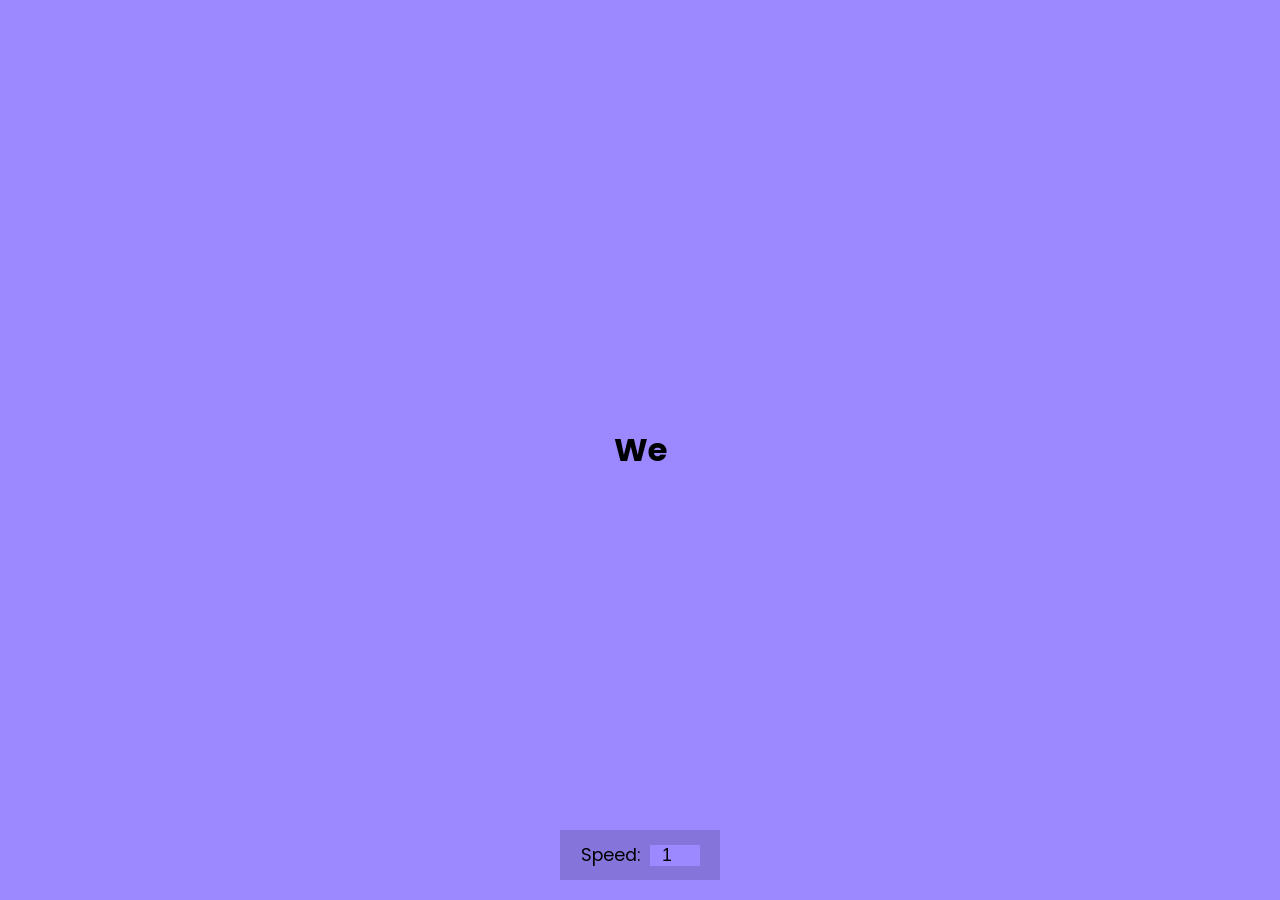
<file: auto-text-effect/index.html>
<!DOCTYPE html>
<html lang="en">
<head>
    <meta charset="UTF-8">
    <meta http-equiv="X-UA-Compatible" content="IE=edge">
    <meta name="viewport" content="width=device-width, initial-scale=1.0">
    <link rel="stylesheet" href="https://pro.fontawesome.com/releases/v5.10.0/css/all.css" integrity="sha384-AYmEC3Yw5cVb3ZcuHtOA93w35dYTsvhLPVnYs9eStHfGJvOvKxVfELGroGkvsg+p" crossorigin="anonymous"/>
    <link rel="stylesheet" href="style.css">
    <script src="script.js" defer></script>
    <title>Auto Text Effect</title>
</head>
<body>
    <h1 id="text">We Love P</h1>
    <div class="toolbox">
        <p>Speed: </p>
        <input type="number" name="number" id="speed" min="1" max="10" value="1">
    </div>
</body>
</html>
</file>
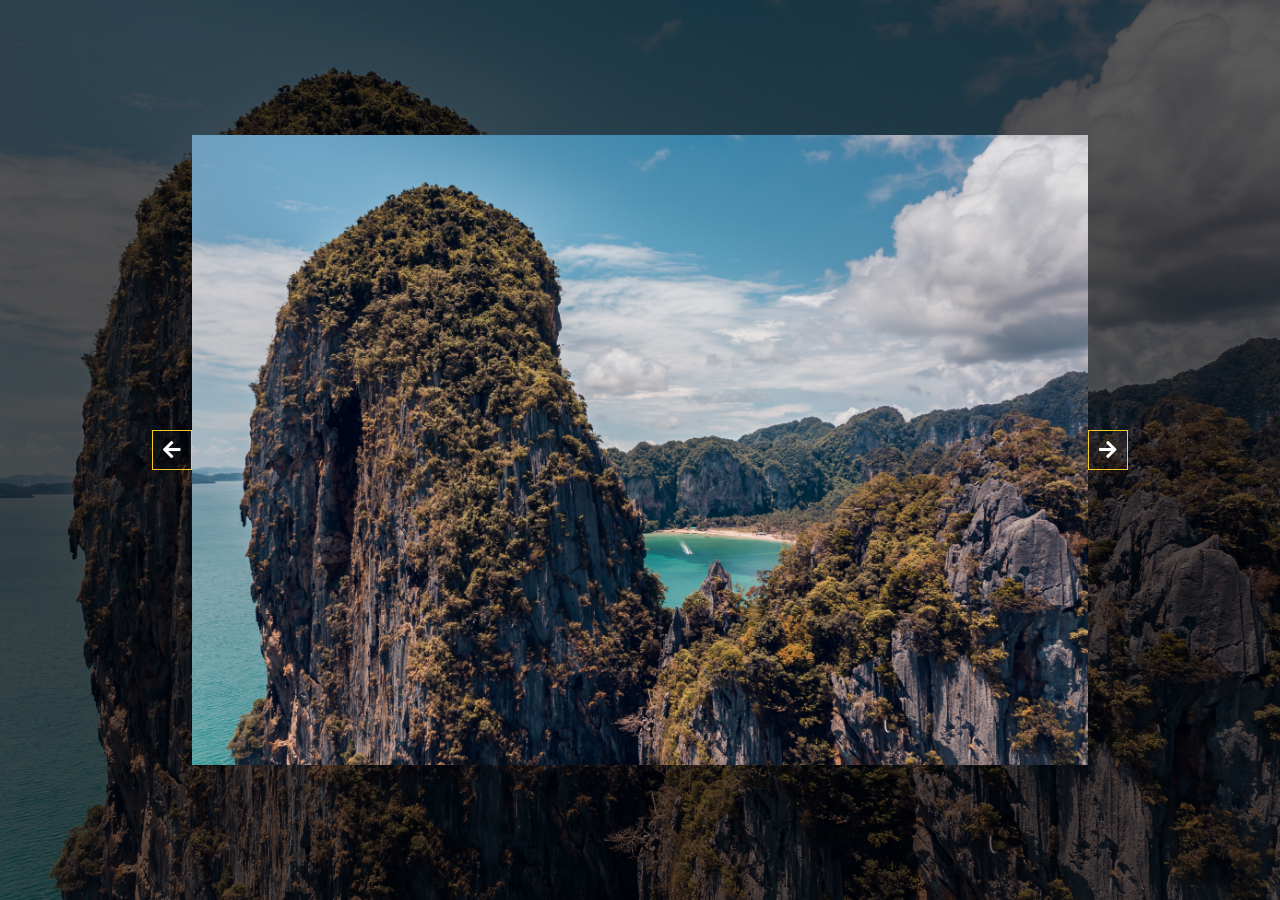
<file: background-slider/index.html>
<!DOCTYPE html>
<html lang="en">
<head>
    <meta charset="UTF-8">
    <meta http-equiv="X-UA-Compatible" content="IE=edge">
    <meta name="viewport" content="width=device-width, initial-scale=1.0">
    <link rel="stylesheet" href="https://pro.fontawesome.com/releases/v5.10.0/css/all.css" integrity="sha384-AYmEC3Yw5cVb3ZcuHtOA93w35dYTsvhLPVnYs9eStHfGJvOvKxVfELGroGkvsg+p" crossorigin="anonymous"/>
    <link rel="stylesheet" href="style.css">
    <script src="script.js" defer></script>
    <title>Background Slider</title>
</head>
<body>
    <div class="container">
        <div class="slide active" style="background-image: url('img/andrzej-suwara-j4glkaOX-ds-unsplash.jpg');">
        </div>
        <div class="slide" style="background-image: url('img/braden-jarvis-prSogOoFmkw-unsplash.jpg');">
        </div>
        <div class="slide" style="background-image: url('img/michael-d-rnKqWvO80Y4-unsplash.jpg');">
        </div>
        <div class="slide" style="background-image: url('img/tianshu-liu-aqZ3UAjs_M4-unsplash.jpg');">
        </div>
    </div>
    <button class="btn left-arrow">
        <i class="fas fa-arrow-left"></i>
    </button>
    <button class="btn right-arrow">
        <i class="fas fa-arrow-right"></i>
    </button>
</body>
</html>
</file>
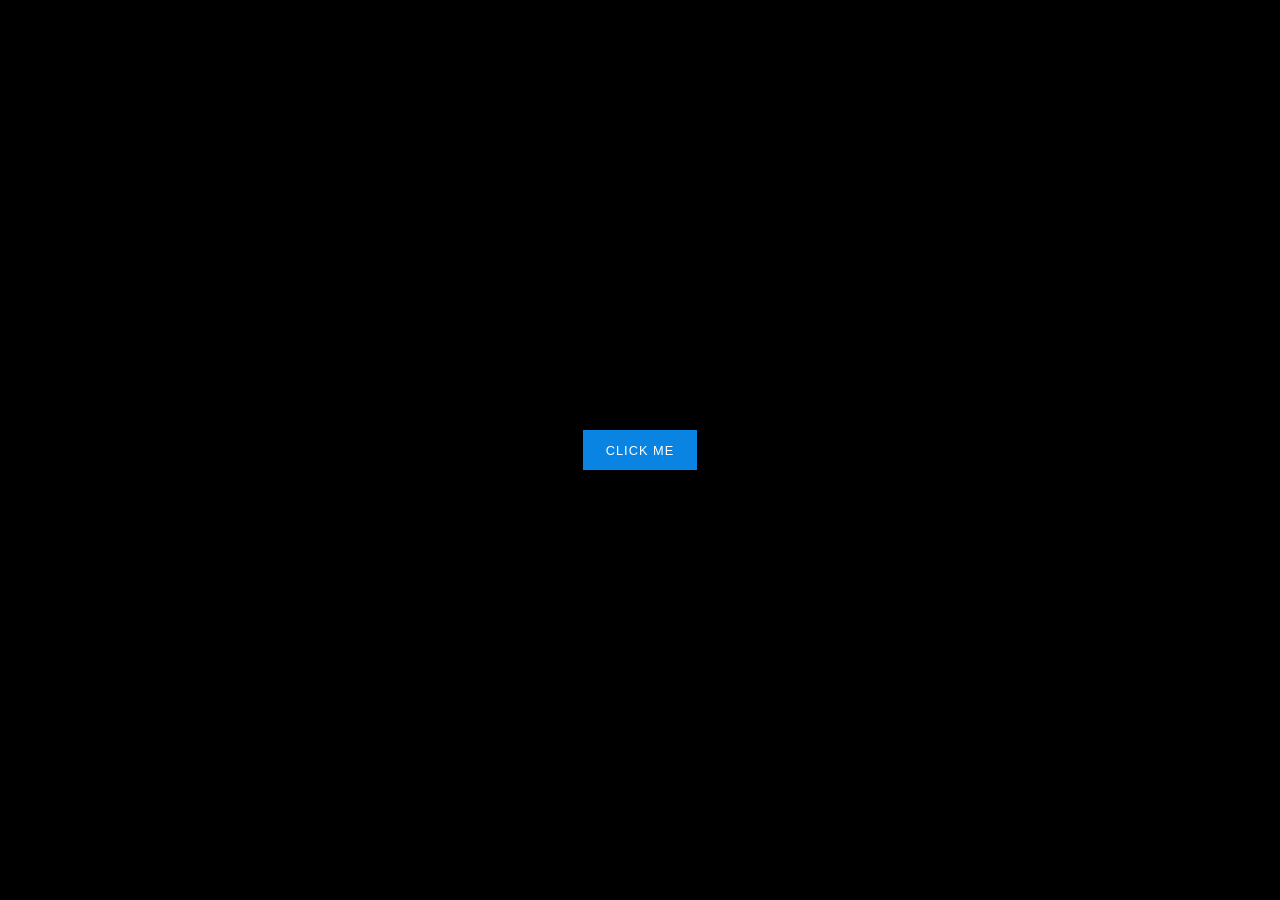
<file: button-ripple-effect/index.html>
<!DOCTYPE html>
<html lang="en">
<head>
    <meta charset="UTF-8">
    <meta http-equiv="X-UA-Compatible" content="IE=edge">
    <meta name="viewport" content="width=device-width, initial-scale=1.0">
    <link rel="stylesheet" href="https://pro.fontawesome.com/releases/v5.10.0/css/all.css" integrity="sha384-AYmEC3Yw5cVb3ZcuHtOA93w35dYTsvhLPVnYs9eStHfGJvOvKxVfELGroGkvsg+p" crossorigin="anonymous"/>
    <link rel="stylesheet" href="style.css">
    <script src="script.js" defer></script>
    <title>Button Ripple Effect</title>
</head>
<body>
    <button>CLICK ME</button>
</body>
</html>
</file>
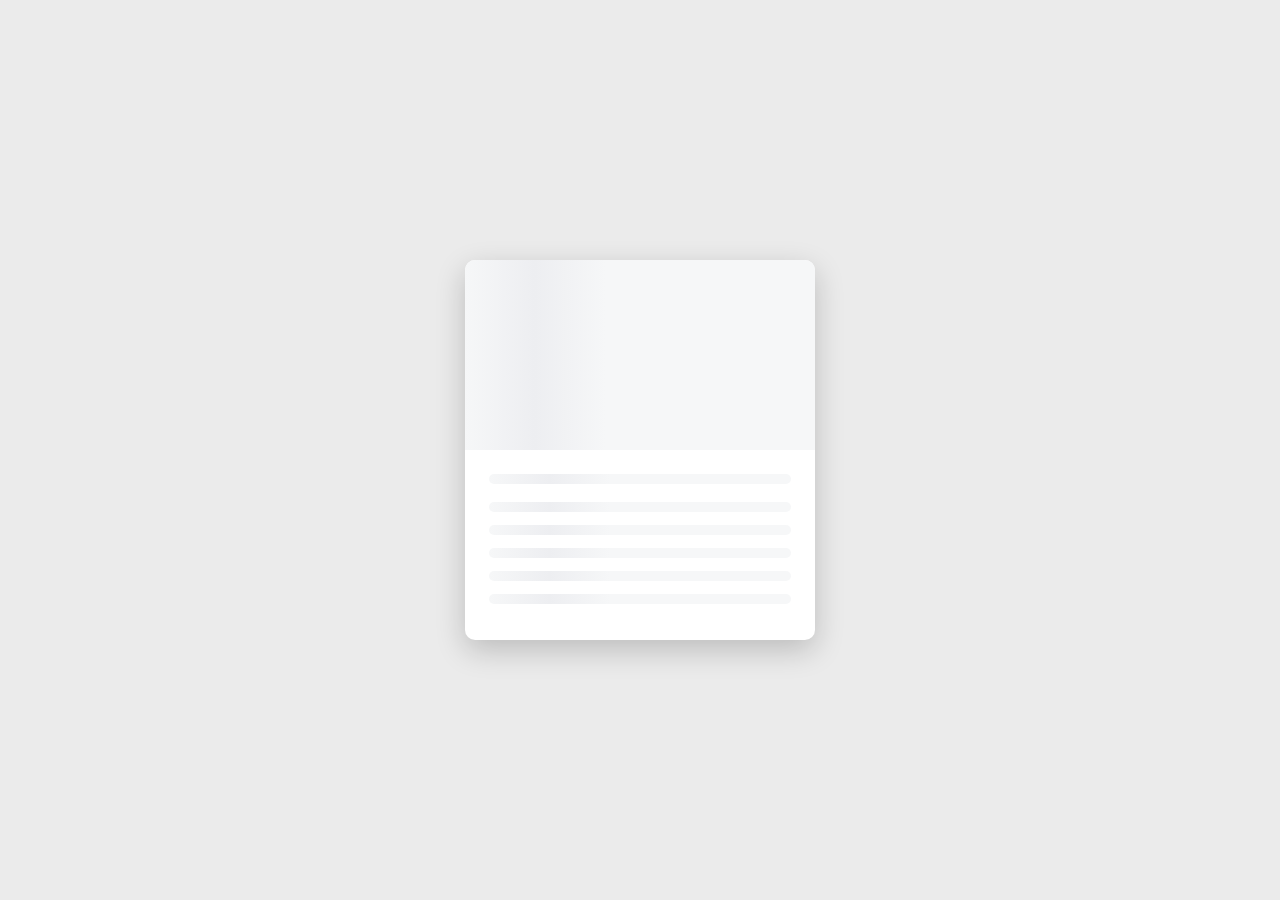
<file: content-placeholder/index.html>
<!DOCTYPE html>
<html lang="en">
<head>
    <meta charset="UTF-8">
    <meta http-equiv="X-UA-Compatible" content="IE=edge">
    <meta name="viewport" content="width=device-width, initial-scale=1.0">
    <link rel="stylesheet" href="https://pro.fontawesome.com/releases/v5.10.0/css/all.css" integrity="sha384-AYmEC3Yw5cVb3ZcuHtOA93w35dYTsvhLPVnYs9eStHfGJvOvKxVfELGroGkvsg+p" crossorigin="anonymous"/>
    <link rel="stylesheet" href="style.css">
    <script src="script.js" defer></script>
    <title>Content Placeholder</title>
</head>
<body>
    <div class="card">
        <div class="card-header animated-bg">
        </div>
        <div class="card-content">
            <h3 id="title" class="animated-bg animated-bg-text">
                &nbsp;
            </h3>
            <p id="content">
                <span class="animated-bg animated-bg-text">&nbsp;</span>
                <span class="animated-bg animated-bg-text">&nbsp;</span>
                <span class="animated-bg animated-bg-text">&nbsp;</span>
                <span class="animated-bg animated-bg-text">&nbsp;</span>
                <span class="animated-bg animated-bg-text">&nbsp;</span>
            </p>
            <div class="card-author">
            </div>
        </div>
    </div>
</body>
</html>
</file>
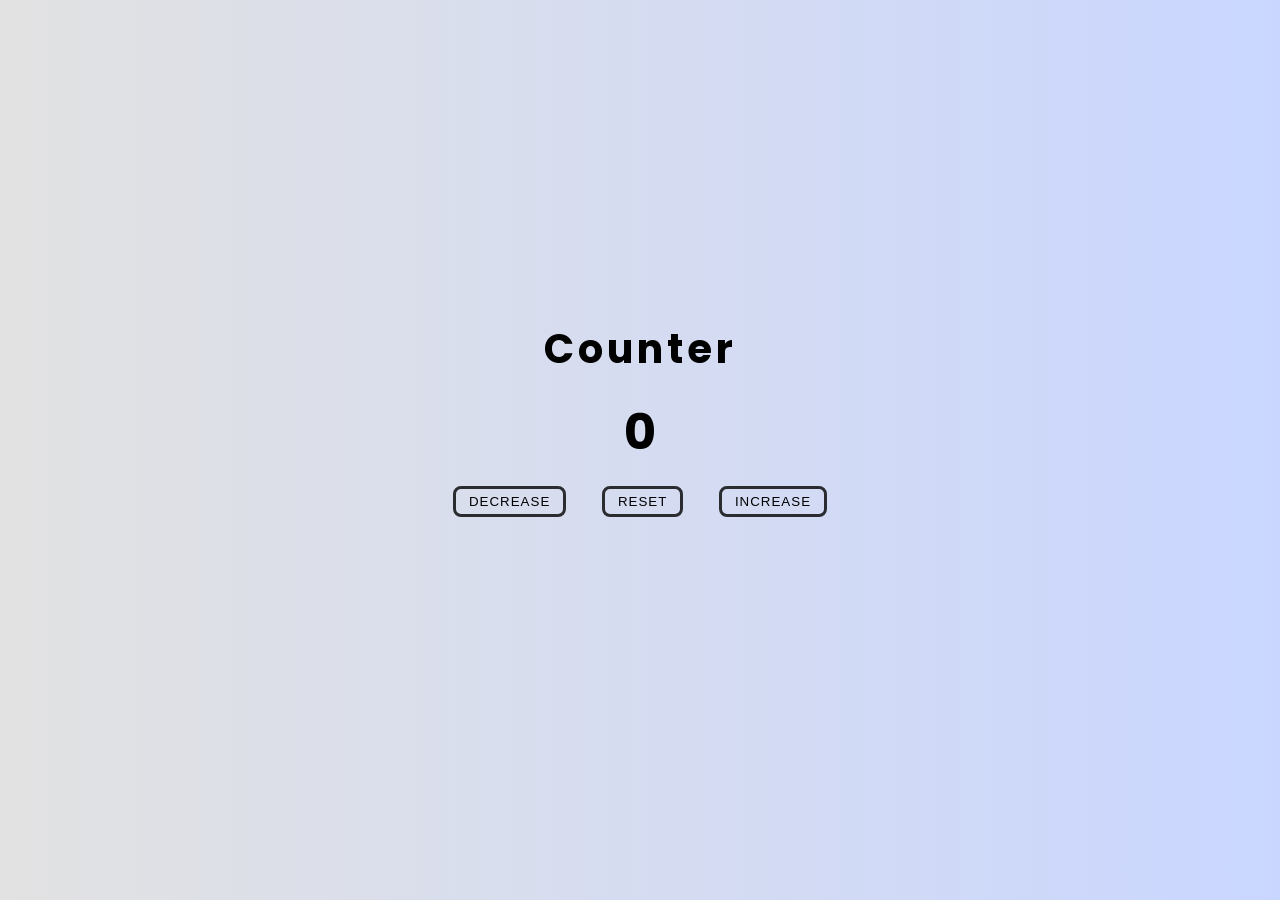
<file: counter/index.html>
<!DOCTYPE html>
<html lang="en">
<head>
    <meta charset="UTF-8">
    <meta http-equiv="X-UA-Compatible" content="IE=edge">
    <meta name="viewport" content="width=device-width, initial-scale=1.0">
    <link rel="stylesheet" href="style.css">
    <script src="script.js" defer></script>
    <title>Counter</title>
</head>
<body>
    <h2>Counter</h2>
    <h1 id="counter">0</h1>
    <div class="button-container">
        <button id="decrease" class="card">DECREASE</button>
        <button id="reset" class="card">RESET</button>
        <button id="increase" class="card">INCREASE</button>
    </div>
</body>
</html>
</file>
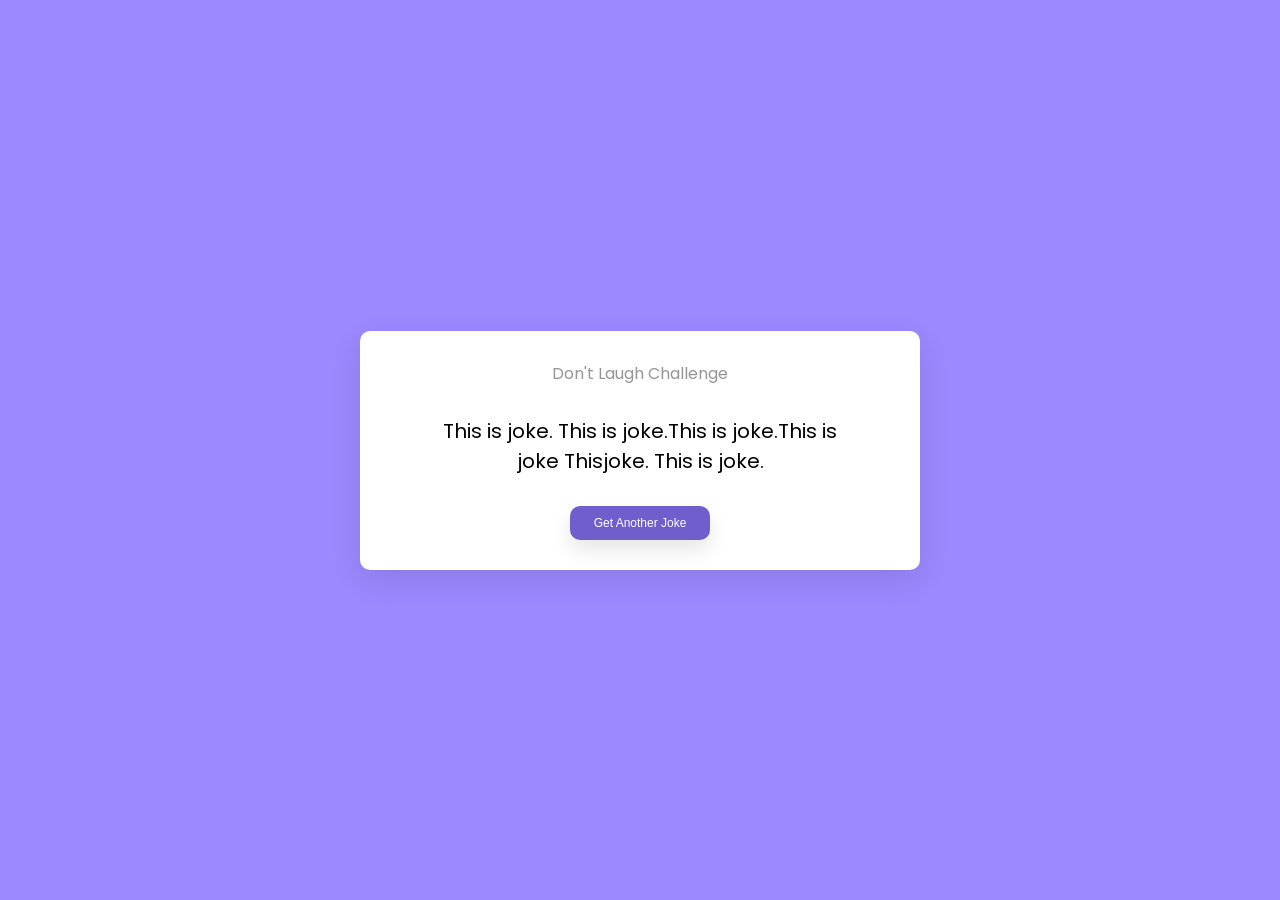
<file: dad-jokes/index.html>
<!DOCTYPE html>
<html lang="en">
<head>
    <meta charset="UTF-8">
    <meta http-equiv="X-UA-Compatible" content="IE=edge">
    <meta name="viewport" content="width=device-width, initial-scale=1.0">
    <link rel="stylesheet" href="https://pro.fontawesome.com/releases/v5.10.0/css/all.css" integrity="sha384-AYmEC3Yw5cVb3ZcuHtOA93w35dYTsvhLPVnYs9eStHfGJvOvKxVfELGroGkvsg+p" crossorigin="anonymous"/>
    <link rel="stylesheet" href="style.css">
    <script src="script.js" defer></script>
    <title>Dad Jokes</title>
</head>
<body>
    <div class="container">
        <span>Don't Laugh Challenge</span>
        <p id="joke">This is joke. This is joke.This is joke.This is joke  Thisjoke. This is joke.</p>
        <button class="btn">Get Another Joke</button>
    </div>
</body>
</html>
</file>
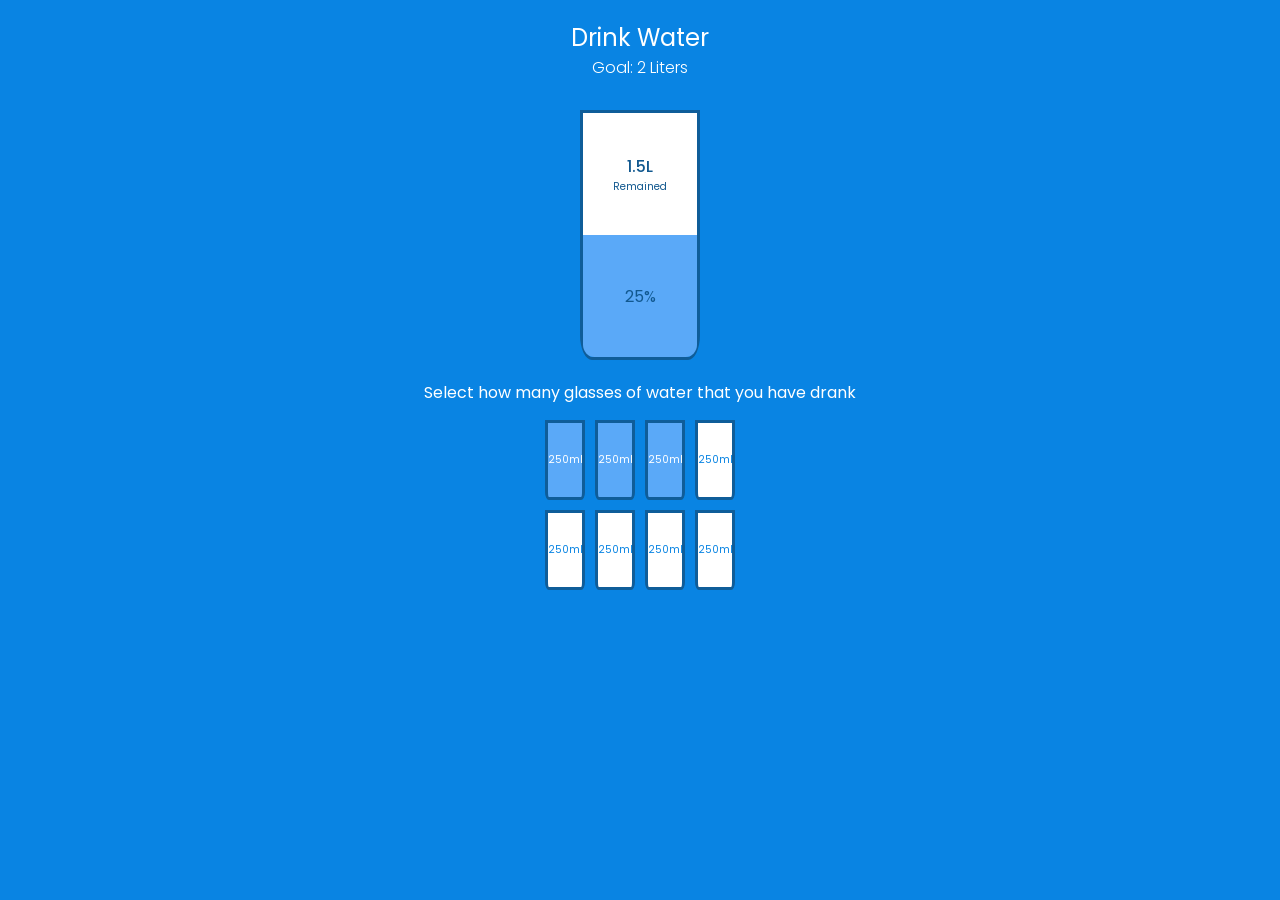
<file: drink-water/index.html>
<!DOCTYPE html>
<html lang="en">
<head>
    <meta charset="UTF-8">
    <meta http-equiv="X-UA-Compatible" content="IE=edge">
    <meta name="viewport" content="width=device-width, initial-scale=1.0">
    <link rel="stylesheet" href="https://pro.fontawesome.com/releases/v5.10.0/css/all.css" integrity="sha384-AYmEC3Yw5cVb3ZcuHtOA93w35dYTsvhLPVnYs9eStHfGJvOvKxVfELGroGkvsg+p" crossorigin="anonymous"/>
    <link rel="stylesheet" href="style.css">
    <script src="script.js" defer></script>
    <title>Drink Water</title>
</head>
<body>
    <div class="title">
        <h3>Drink Water</h3>
        <span>Goal: 2 Liters</span>
    </div>
    <div class="bottle big-bottle">
        <div class="empty-area">
            <h4>1.5L</h4>
            <span>Remained</span>
        </div>
        <div class="water-area">
            25%
        </div>
    </div>
    <p class="showcase">Select how many glasses of water that you have drank</p>
    <div class="bottle-container">
        <div class="bottle small-bottle active">
            250ml
        </div>
        <div class="bottle small-bottle active">
            250ml
        </div>
        <div class="bottle small-bottle active">
            250ml
        </div>
        <div class="bottle small-bottle">
            250ml
        </div>
        <div class="bottle small-bottle">
            250ml
        </div>
        <div class="bottle small-bottle">
            250ml
        </div>
        <div class="bottle small-bottle">
            250ml
        </div>
        <div class="bottle small-bottle">
            250ml
        </div>
    </div>
</body>
</html>
</file>
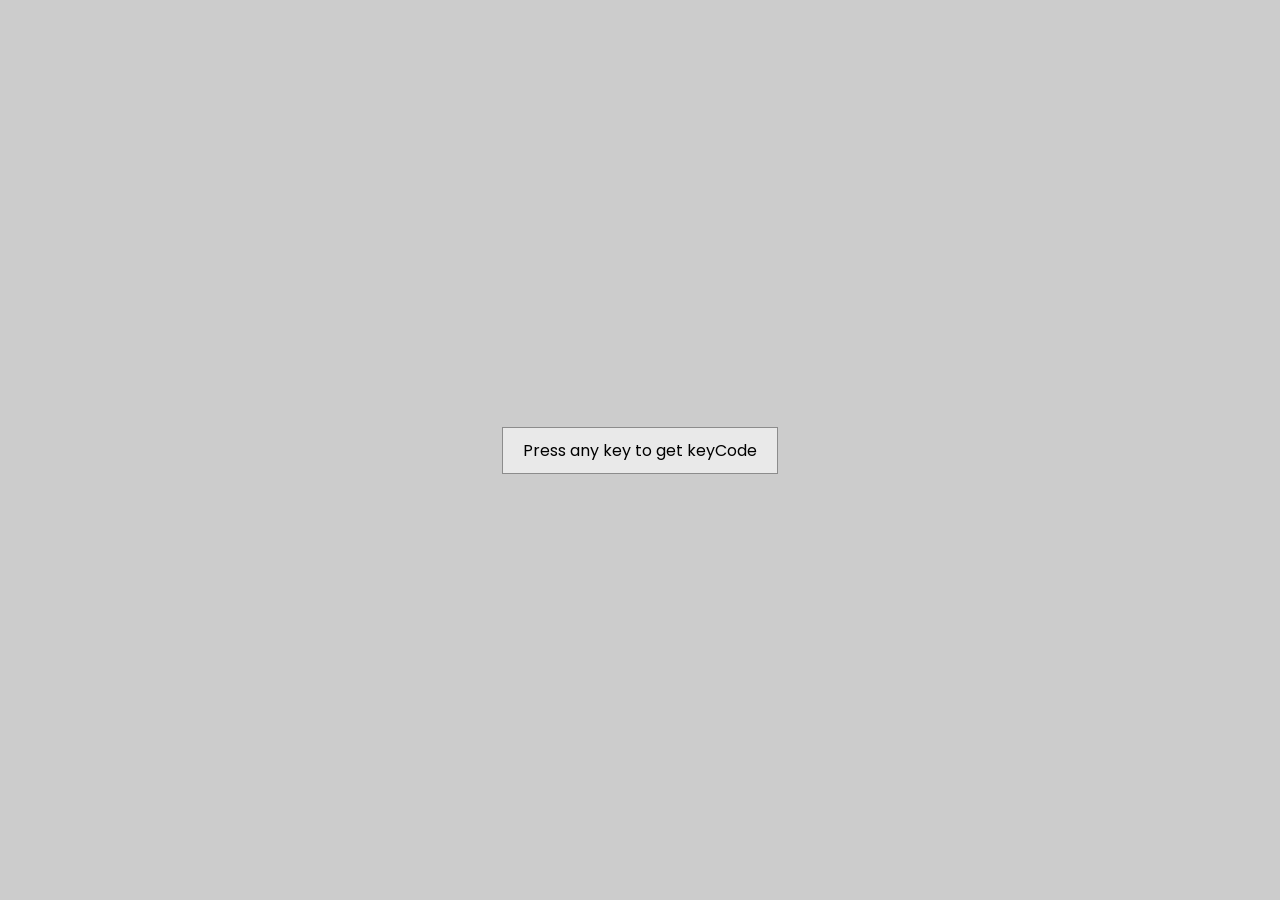
<file: event-keycodes/index.html>
<!DOCTYPE html>
<html lang="en">
<head>
    <meta charset="UTF-8">
    <meta http-equiv="X-UA-Compatible" content="IE=edge">
    <meta name="viewport" content="width=device-width, initial-scale=1.0">
    <link rel="stylesheet" href="https://pro.fontawesome.com/releases/v5.10.0/css/all.css" integrity="sha384-AYmEC3Yw5cVb3ZcuHtOA93w35dYTsvhLPVnYs9eStHfGJvOvKxVfELGroGkvsg+p" crossorigin="anonymous"/>
    <link rel="stylesheet" href="style.css">
    <script src="script.js" defer></script>
    <title>Event KeyCodes</title>
</head>
<body>
    <div class="container">
        <div class="box">
            Press any key to get keyCode
        </div>
    </div>
</body>
</html>
</file>
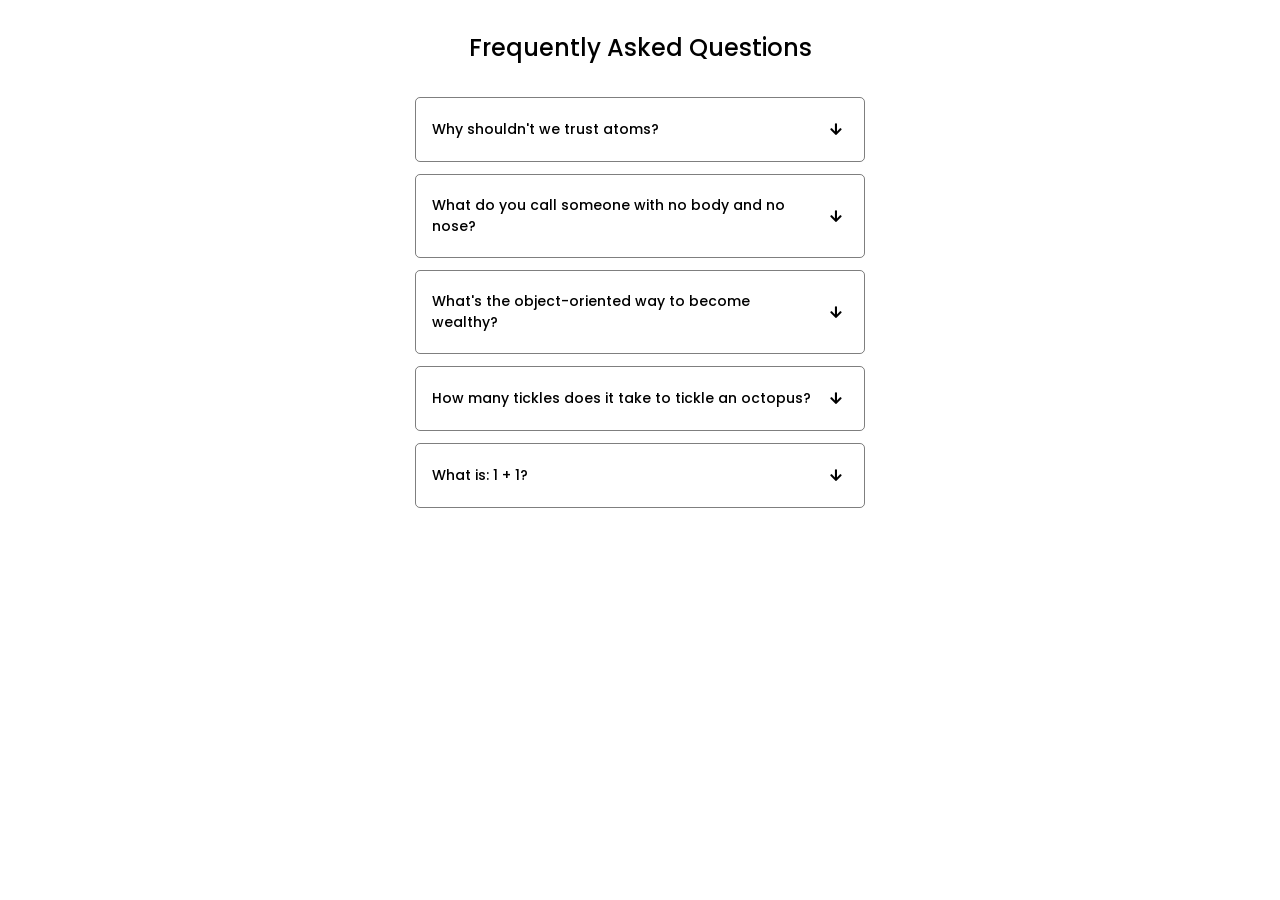
<file: faq-collapse/index.html>
<!DOCTYPE html>
<html lang="en">
<head>
    <meta charset="UTF-8">
    <meta http-equiv="X-UA-Compatible" content="IE=edge">
    <meta name="viewport" content="width=device-width, initial-scale=1.0">
    <link rel="stylesheet" href="https://pro.fontawesome.com/releases/v5.10.0/css/all.css" integrity="sha384-AYmEC3Yw5cVb3ZcuHtOA93w35dYTsvhLPVnYs9eStHfGJvOvKxVfELGroGkvsg+p" crossorigin="anonymous"/>
    <link rel="stylesheet" href="style.css">
    <script src="script.js" defer></script>
    <title>FAQ</title>
</head>
<body>
    <h1 class="header">Frequently Asked Questions</h1>
    <div class="container"></div>
</body>
</html>
</file>
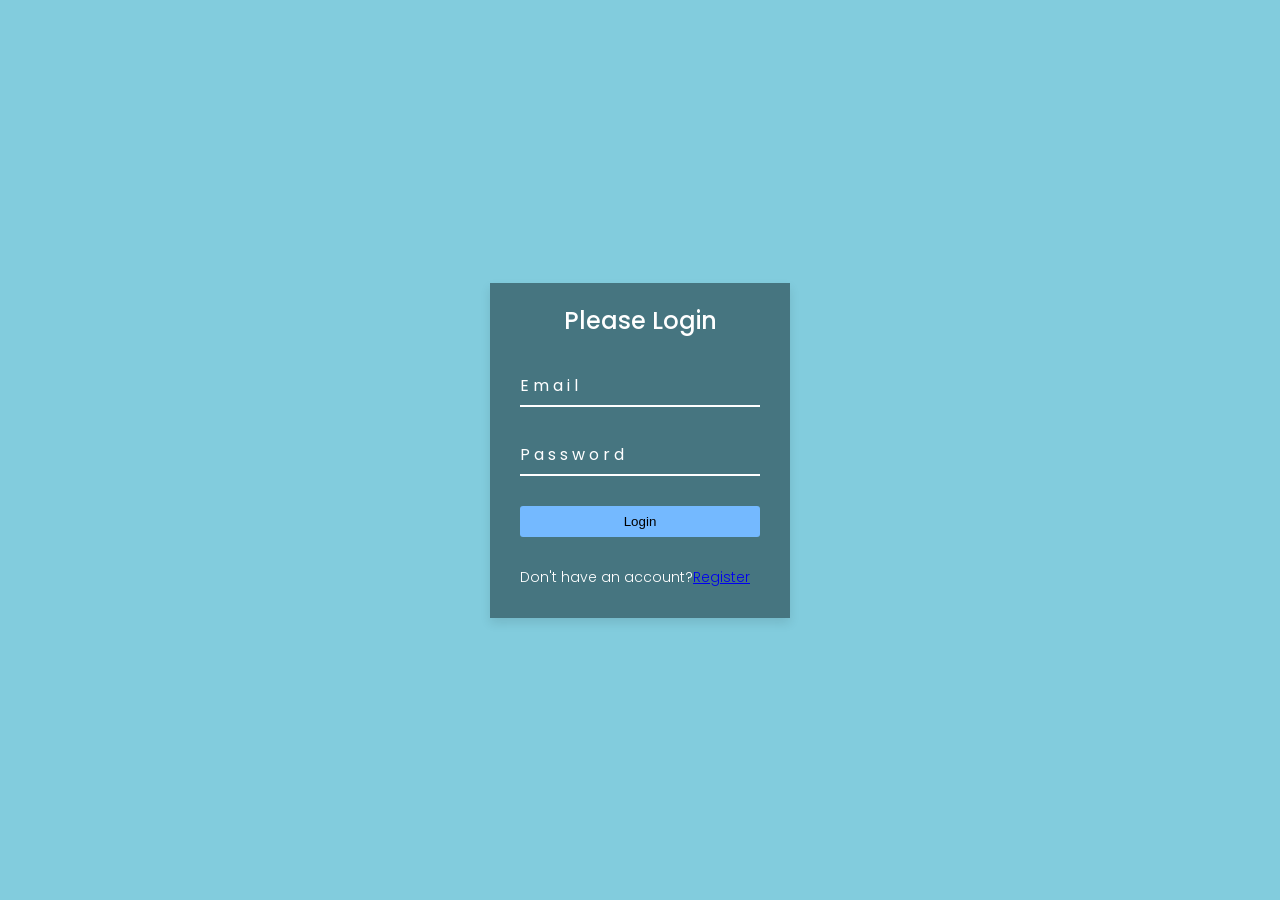
<file: form-input-wave/index.html>
<!DOCTYPE html>
<html lang="en">
<head>
    <meta charset="UTF-8">
    <meta http-equiv="X-UA-Compatible" content="IE=edge">
    <meta name="viewport" content="width=device-width, initial-scale=1.0">
    <link rel="stylesheet" href="https://pro.fontawesome.com/releases/v5.10.0/css/all.css" integrity="sha384-AYmEC3Yw5cVb3ZcuHtOA93w35dYTsvhLPVnYs9eStHfGJvOvKxVfELGroGkvsg+p" crossorigin="anonymous"/>
    <link rel="stylesheet" href="style.css">
    <script src="script.js" defer></script>
    <title>Form Input Wave</title>
</head>
<body>
    <div class="container">
        <h1>Please Login</h1>
        <form>
            <div class="form-control">
                <input 
                id="email"
                name = "email"
                type="email"
                autocomplete="off"
                required>
                <label for="email">
                    Email
                </label>
                <!--
                        <span style="transition-delay: 30ms">E</span>
                        <span style="transition-delay: 60ms">m</span>
                        <span style="transition-delay: 90ms">a</span>
                        <span style="transition-delay: 120ms">i</span>
                        <span style="transition-delay: 150ms">l</span>
                    -->
            </div>
            <div class="form-control">   
                <input 
                id="password"
                name = "password"
                type="password"
                autocomplete="off"
                required>
                <label for="email">Password</label>
            </div>
            <button type="submit">Login</button>
        </form>
        <p>Don't have an account?<a href="#">Register</a></p>
    </div>
</body>
</html>
</file>
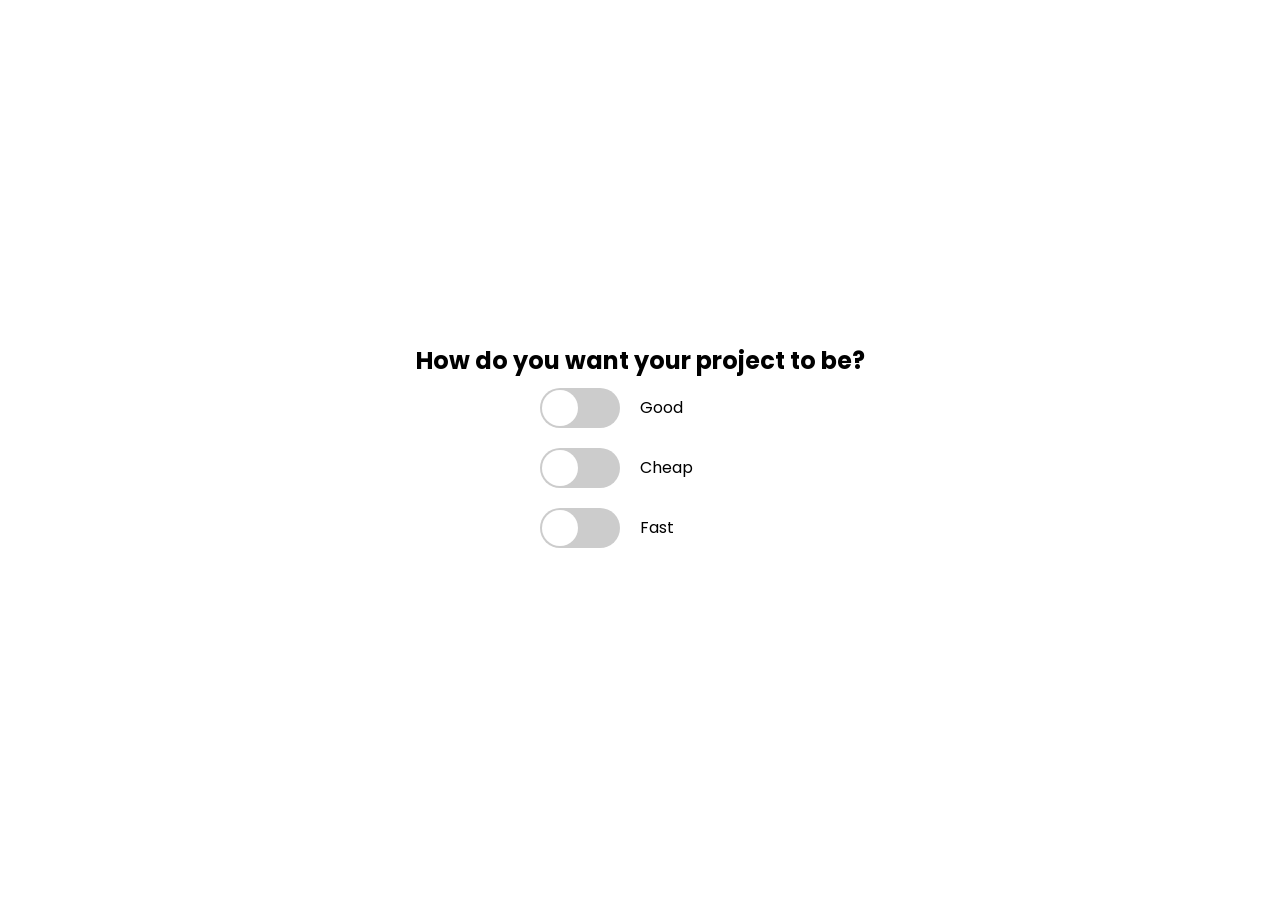
<file: good-cheap-fast/index.html>
<!DOCTYPE html>
<html lang="en">
<head>
    <meta charset="UTF-8">
    <meta http-equiv="X-UA-Compatible" content="IE=edge">
    <meta name="viewport" content="width=device-width, initial-scale=1.0">
    <link rel="stylesheet" href="https://pro.fontawesome.com/releases/v5.10.0/css/all.css" integrity="sha384-AYmEC3Yw5cVb3ZcuHtOA93w35dYTsvhLPVnYs9eStHfGJvOvKxVfELGroGkvsg+p" crossorigin="anonymous"/>
    <link rel="stylesheet" href="style.css">
    <script src="script.js" defer></script>
    <title>Title</title>
</head>
<body>
    <h2>How do you want your project to be?</h2>
    <div class="controller">
        <div class="button" data-id="good">
            <div class="circle"></div>
        </div>
        <p>Good</p>
    </div>
    <div class="controller">
        <div class="button" data-id="cheap">
            <div class="circle"></div>
        </div>
        <p>Cheap</p>
    </div>
    <div class="controller">
        <div class="button" data-id="fast">
            <div class="circle"></div>
        </div>
        <p>Fast</p>
    </div>
</body>
</html>
</file>
<file: auto-text-effect/style.css>
@import url('https://fonts.googleapis.com/css2?family=Poppins:wght@300;400;500&display=swap');

* {
    box-sizing: border-box;
    margin: 0;
    padding: 0;
}

body {
    position: relative;
    font-family: 'Poppins', sans-serif;
    background: #9c88ff;
    display: flex;
    flex-direction: column;
    justify-content: center;
    align-items: center;
    height: 100vh;
}

.toolbox {
    position: absolute;
    bottom: 20px;
    display: flex;
    justify-content: center;
    align-items: center;
    width: 160px;
    height: 50px;
    background: rgba(0, 0, 0, 0.15);
}

.toolbox p {
    font-size: 110%;
}

input {
    text-align: center;
    font-size: 110%;
    width: 50px;
    margin-left: 10px;
    background: #9c88ff;
    border: none;
}

input:focus {
    outline: none;
}
</file>
<file: background-slider/style.css>
@import url('https://fonts.googleapis.com/css2?family=Poppins:wght@300;400;500&display=swap');

* {
    box-sizing: border-box;
    margin: 0;
    padding: 0;
}

body {
    position: relative;
    font-family: 'Poppins', sans-serif;
    background-position: center center;
    background-size: cover;
    min-height: 100vh;
    display: flex;
    justify-content: center;
    align-items: center;
    transition: .4s linear;
}

body::before {
    content: '';
    position: absolute;
    top: 0;
    left: 0;
    width: 100%;
    height: 100vh;
    background: rgba(0, 0, 0, 0.6);
}

.container {
    position: relative;
    width: 70vw;
    height: 70vh;
    overflow: hidden;
}

.slide {
    opacity: 0;
    position: absolute;
    top: 0;
    left: 0;
    width: 100%;
    height: 100%;
    background-position: center center;
    background-size: cover;
}

.slide.active {
    opacity: 1;
}

.btn {
    position: absolute;
    width: 40px;
    height: 40px;
    font-size: 20px;
    background: transparent;
    color: #fff;
    border: 1px solid #f9ca24;
    cursor: pointer;
}


.btn:focus {
    outline: none;
}

.left-arrow {
    left: calc(15vw - 40px);
}

.right-arrow {
    right: calc(15vw - 40px);
}
</file>
<file: button-ripple-effect/style.css>
@import url('https://fonts.googleapis.com/css2?family=Poppins:wght@300;400;500&display=swap');

* {
    box-sizing: border-box;
    margin: 0;
    padding: 0;
}

body {
    font-family: 'Poppins', sans-serif;
    display: flex;
    justify-content: center;
    align-items: center;
    min-height: 100vh;
    background: #000;
}

button {
    position: relative;
    background: #0984e3;
    color: #fff;
    padding: .8rem 1.4rem;
    font-size: .8rem;
    overflow: hidden;
    border: none;
    cursor: pointer;
    letter-spacing: 1px;
}

button:focus {
    outline: none;
}

button .circle {
    position: absolute;
    background-color: #fff;
    width: 100px;
    height: 100px;
    transform: translate(-50%, -50%) scale(0);
    animation: scale 1s ease-out;
    border-radius: 50%;
}

@keyframes scale {
    to {
        transform: translate(-50%, -50%) scale(3);
        opacity: 0;
    }
}
</file>
<file: content-placeholder/style.css>
@import url('https://fonts.googleapis.com/css2?family=Poppins:wght@300;400;500&display=swap');

* {
    box-sizing: border-box;
    margin: 0;
    padding: 0;
}

body {
    font-family: 'Poppins', sans-serif;
    display: flex;
    justify-content: center;
    align-items: center;
    height: 100vh;
    background: rgb(235, 235, 235);
}

.card {
    position: relative;
    background: #fff;
    width: 350px;
    height: 380px;
    box-shadow: 0 10px 30px rgba(0, 0, 0, 0.2);
    border-radius: 10px;
    overflow: hidden;
}

.card-header {
    position: relative;
    width: 100%;
    height: 50%;
}

.card-header img {
    width: 100%;
    height: 100%;
    object-fit: cover;
}

.card-content {
    margin-top: 24px;
    padding: 0 24px;
}

.card-content p {
    font-size: 15px;
    color: #797979;
}

.card-author {
    position: absolute;
    bottom: 24px;
    display: flex;
    flex-direction: row;
}

.card-author h3 {
    font-size: 100%;
}

.card-author img{
    width: 50px;
    height: 50px;
    margin-right: 10px;
    border-radius: 50%;
}

.animated-bg {
    background-image: linear-gradient(
    to right,
    #f6f7f8 0%,
    #edeef1 10%,
    #f6f7f8 20%,
    #f6f7f8 100%);
    background-size: 200% 100%;
    animation: bgPos 1s linear infinite;
}

.animated-bg-text {
    border-radius: 50px;
    display: inline-block;
    margin: 0;
    height: 10px;
    width: 100%;
}

@keyframes bgPos {
    0% {
        background-position: 50% 0;
    }
    100% {
        background-position: -100% 0;
    }
}
</file>
<file: counter/style.css>
@import url('https://fonts.googleapis.com/css2?family=Poppins:wght@300;400;500&display=swap');

* {
    box-sizing: border-box;
    margin: 0;
    padding: 0;
}

body {
    font-family: 'Poppins', sans-serif;
    background: #C9D6FF;
    background: -webkit-linear-gradient(to right, #E2E2E2, #C9D6FF);
    background: linear-gradient(to right, #E2E2E2, #C9D6FF);
    display: flex;
    flex-direction: column;
    justify-content: center;
    align-items: center;
    height: 100vh;
    margin-top: -2rem;
}

h1 {
    margin: 1rem 0;
    font-size: 50px;
}

h2 {
    letter-spacing: 4px;
    font-size: 40px;
}

button {
    background-color: transparent;
    border: 3px solid rgba(0, 0, 0, 0.8);
    border-radius: 8px;
    margin: 0 1rem;
    padding: 0.3rem 0.8rem;
    letter-spacing: 1px;
    cursor: pointer;
    transition: background-color 0.3s ease-in;
    outline: none;
}

button:hover {
    color: #f4f4f4;
    background-color: black;
}
</file>
<file: dad-jokes/style.css>
@import url('https://fonts.googleapis.com/css2?family=Poppins:wght@300;400;500&display=swap');

* {
    box-sizing: border-box;
    margin: 0;
    padding: 0;
}

body {
    font-family: 'Poppins', sans-serif;
    background: #9c88ff;
    display: flex;
    justify-content: center;
    align-items: center;
    min-height: 100vh;
}

.container {
    background: #fff;
    text-align: center;
    padding: 30px 80px;
    display: flex;
    flex-direction: column;
    border-radius: 10px;
    box-shadow: 0 10px 30px rgba(0, 0, 0, 0.1);
}

.container span {
    font-size: 16px;
    color: rgb(148, 148, 148);
    margin-bottom: 30px;
}

.container #joke {
    font-size: 20px;
    max-width: 400px;
    font-weight: 400;
    margin-bottom: 30px;
}

.container .btn {
    width: 140px;
    margin: auto;
    font-size: 12px;
    padding: 10px 10px;
    background-color: #705ecc;
    border: none;
    color: #fff;
    border-radius: 10px;
    cursor: pointer;
    box-shadow: 0 10px 20px rgba(0, 0, 0, 0.1);
}

.container .btn:focus {
    outline: none;
}
</file>
<file: drink-water/style.css>
@import url('https://fonts.googleapis.com/css2?family=Poppins:wght@300;400;500&display=swap');

* {
    box-sizing: border-box;
    margin: 0;
    padding: 0;
}

body {
    font-family: 'Poppins', sans-serif;
    background: #0984e3;
    min-height: 100vh;
    margin: 0;
    text-align: center;
}

.title {
    margin-bottom: 30px;
    padding-top: 20px;
    color: #fff;
}

.title h3 {
    font-weight: 400;
    font-size: 24px;
}

.title span {
    font-weight: 300;

}

.bottle {
    position: relative;
    border-bottom-left-radius: 10%;
    border-bottom-right-radius: 10%;
    border: 3px solid #0f5d99;
}

.big-bottle {
    width: 120px;
    margin: auto;
    height: 250px;
    color: #11588f;
}

.empty-area {
    background: #fff;
    height: 50%;
    display: flex;
    justify-content: center;
    align-items: center;
    transition: 0.2s linear;
    flex-direction: column;
}

.empty-area h4 {
    font-weight: 500;

}

.empty-area span {
    font-size: 10px;
}

.water-area {
    background: #5aa9f8;
    height: 50%;
    display: flex;
    justify-content: center;
    align-items: center;
    border-bottom-left-radius: 10%;
    border-bottom-right-radius: 10%;
    transition: 0.2s linear;
}

.showcase {
    color: #fff;
    margin: 20px 0 10px 0;
}

.bottle-container {
    display: flex;
    justify-content: center;
    align-items: center;
    flex-wrap: wrap;
    max-width: 200px;
    margin: auto;
}

.small-bottle {
    background-color: #fff;
    color: #0984e3;
    width: 40px;
    margin: auto;
    height: 80px;
    display: flex;
    justify-content: center;
    align-items: center;
    font-size: 10px;
    margin: 5px;
    cursor: pointer;
    transition: 0.15s linear;
}

.small-bottle.active {
    background: #5aa9f8;
    color: #fff;
}
</file>
<file: event-keycodes/style.css>
@import url('https://fonts.googleapis.com/css2?family=Poppins:wght@300;400;500&display=swap');

* {
    box-sizing: border-box;
    margin: 0;
    padding: 0;
}

body {
    font-family: 'Poppins', sans-serif;
    background: #ccc;
    display: flex;
    justify-content: center;
    align-items: center;
    min-height: 100vh;
    margin: 0;
}

.container {
    display: flex;
    flex-direction: row;
    justify-content: center;
    align-items: center;
}

.controller {
    margin: 0 14px;
    text-align: center;
}

.controller span {
    font-size: 10px; 
    font-weight: 400;
}

.box {
    background: rgb(233, 233, 233);
    border: 1px solid rgba(0, 0, 0, 0.4);
    padding: 10px 20px;
}
</file>
<file: faq-collapse/style.css>
@import url('https://fonts.googleapis.com/css2?family=Poppins:wght@300;400;500&display=swap');

* {
    box-sizing: border-box;
    margin: 0;
    padding: 0;
}

body {
    font-family: 'Poppins', sans-serif;
    background-image: url("https://img.freepik.com/free-photo/hand-painted-watercolor-background-with-sky-clouds-shape_24972-1095.jpg?size=626&ext=jpg");
    background-repeat: no-repeat;
    background-position: center;
    background-size: cover;
    min-height: 100vh;
    text-align: center;
}

h1.header {
    font-size: 24px;
    font-weight: 500;
    padding-top: 30px;
    padding-bottom: 20px;
}

.box {
    background-color: transparent;
    width: 450px;
    margin: 12px auto;
    border-radius: 5px;
    border: 1px solid rgba(0, 0, 0, 0.5);
    padding: 20px 16px;
    text-align: left;
    display: flex;
    justify-content: space-between;
    align-items: center;
    transition: 0.2s linear;
}

.content h4 {
    font-size: 14px;
    font-weight: 450;
}

.content p {
    font-size: 14px;
    font-weight: 300;
    margin-top: 14px;
    display: none;
}

.box button.btn {
    background: transparent;
    border: none;
    cursor: pointer;
    padding: 4px 6px;
    margin-left: 8px;
}

.box button.btn:focus {
    outline: none;
}

.box.active {
    background: #fff;
    box-shadow: 0 5px 10px rgba(0, 0 ,0, 0.1);
}

.box.active .content p {
    display: inline-block;
}

.box.active button.btn {
    background: rgb(165, 165, 165);
    color: #fff;
    border-radius: 50%;
}
</file>
<file: form-input-wave/style.css>
@import url('https://fonts.googleapis.com/css2?family=Poppins:wght@300;400;500&display=swap');

* {
    box-sizing: border-box;
    margin: 0;
    padding: 0;
}

body {
    font-family: 'Poppins', sans-serif;
    background-color: #82ccdd;
    display: flex;
    justify-content: center;
    align-items: center;
    min-height: 100vh;
    margin: 0;
}

.container {
    background-color: #467580;
    color: #fff;
    padding: 20px 30px 30px 30px;
    box-shadow: 0px 5px 10px rgba(0, 0, 0, 0.1);
    min-width: 300px;
}

.container h1 {
    font-size: 24px;
    text-align: center;
    font-weight: 500;
    border-radius: 3px;
}

.form-control {
    position: relative;
    margin-top: 40px;
}
.form-control label {
    position: absolute;
    top: -5px;
    left: 0;
    pointer-events: none;
}

.form-control label span {
    display: inline-block;
    font-size: 16px;
    transition: 0.2s linear;
}

.form-control input {
    width: 100%;
    background: transparent;
    border: none;
    border-bottom: 2px solid #fff;
    padding-bottom: 5px;
    font-size: 16px;
    color: #fff;
    font-weight: 300;
}

button {
    background: #74b9ff;
    width: 100%;
    margin: 30px 0;
    padding: 8px 0;
    border-radius: 3px;
    border: none;
    cursor: pointer;
    outline: none;
}

p {
    font-size: 14px;
    font-weight: 300;
}

.form-control input:focus,
.form-control input:valid {
    outline: none;
    border-bottom-color: #74b9ff;
}

.form-control input:focus + label span,
.form-control input:valid + label span{
    color: #cbe1f7;
    transform: translateY(-18px);
}
</file>
<file: good-cheap-fast/style.css>
@import url('https://fonts.googleapis.com/css2?family=Poppins:wght@300;400;500&display=swap');

* {
    box-sizing: border-box;
    margin: 0;
    padding: 0;
}

body {
    font-family: 'Poppins', sans-serif;
    display: flex;
    flex-direction: column;
    justify-content: center;
    align-items: center;
    height: 100vh;
}


.controller  {
    width: 200px;
    display: flex;
    align-items: center;
    margin: 10px 0;
}

.button {
    position: relative;
    background: #ccc;
    width: 80px;
    height: 40px;
    border-radius: 20px;
    cursor: pointer;
    margin-right: 20px;
}

.circle {
    position: absolute;
    background: #fff;
    width: 36px;
    height: 36px;
    border-radius: 20px;
    top: 2px;
    left: 2px;
    transition: left 0.2s ease-in;
}

.button.active {
    background: #2ecc71;
}

.button.active .circle {
    left: calc(80px - 36px - 2px);
}
</file>
